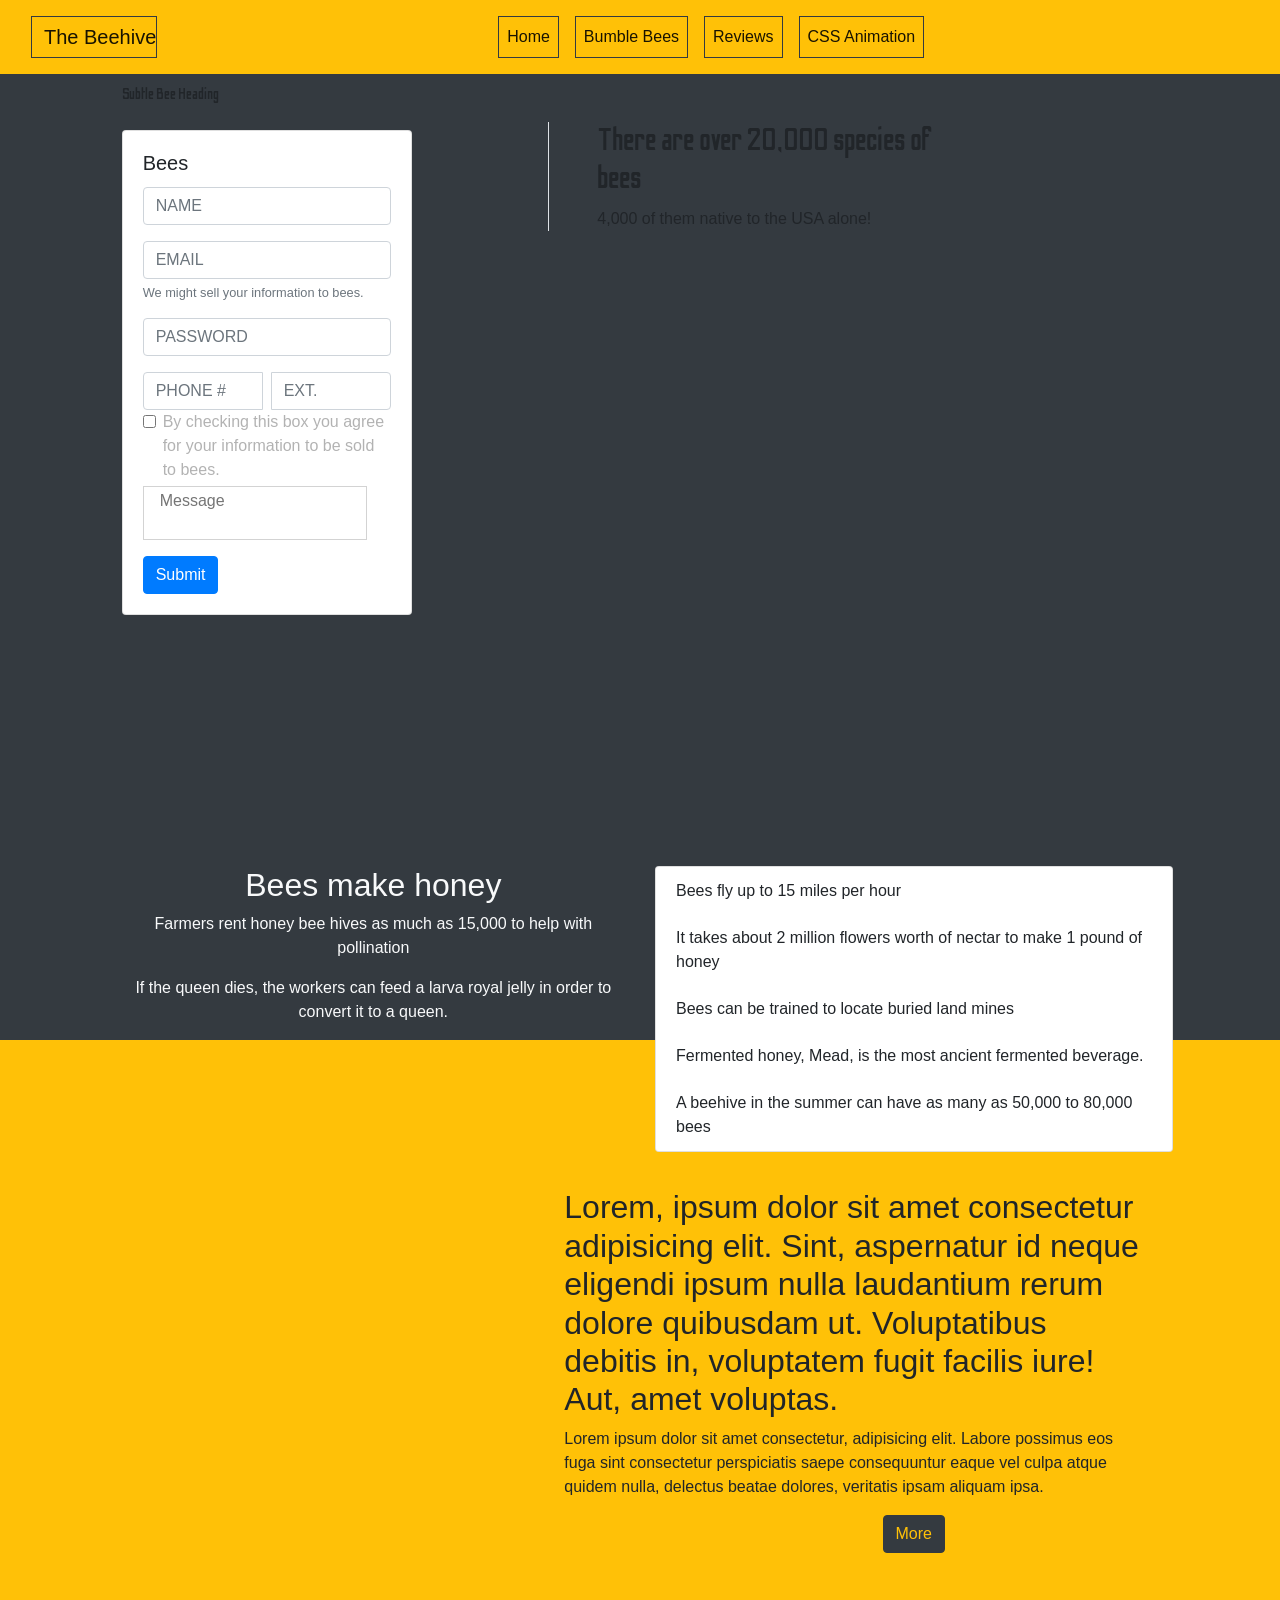
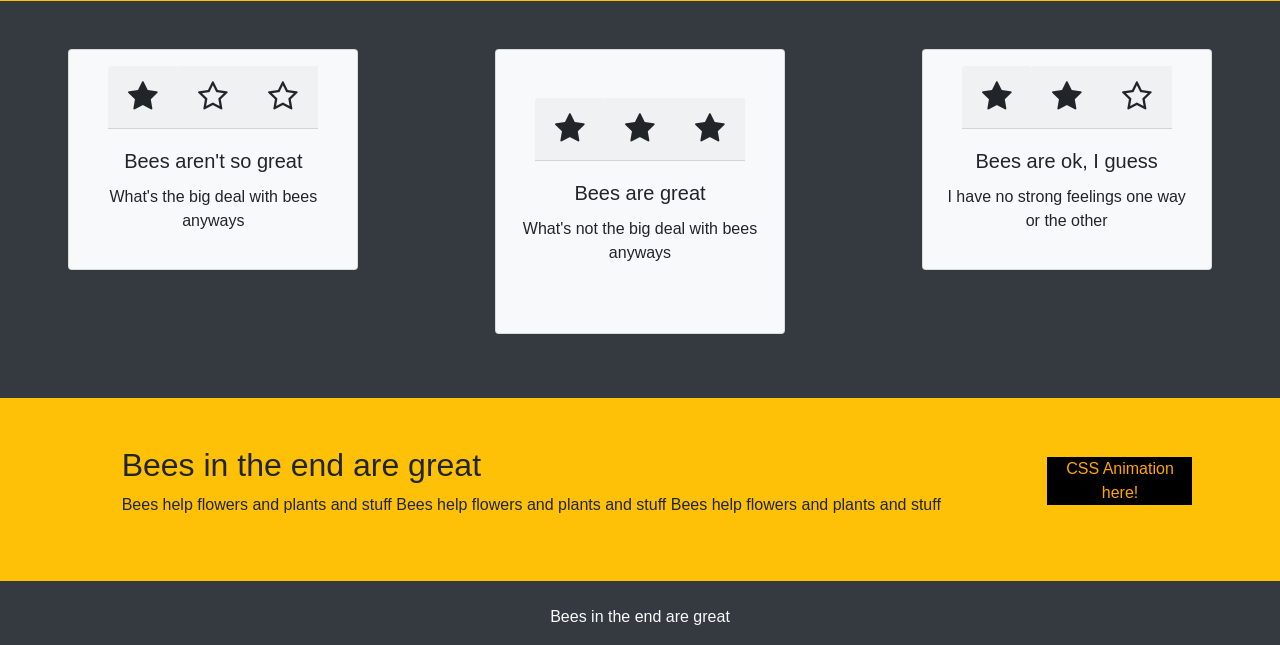
<file: index.html>
<!doctype html>
<html lang="en">

<head>
  <title>Definitely not bees</title>
  <!-- Required meta tags -->
  <meta charset="utf-8">
  <meta name="viewport" content="width=device-width, initial-scale=1, shrink-to-fit=no">

  <!-- Bootstrap CSS -->
  <link href="https://css.gg/css?=|chevron-right|arrow-left-o|check-o|bee" rel="stylesheet">
  <link href="https://maxcdn.bootstrapcdn.com/font-awesome/4.2.0/css/font-awesome.min.css" rel="stylesheet">
  <link rel="stylesheet" href="https://stackpath.bootstrapcdn.com/bootstrap/4.3.1/css/bootstrap.min.css"
    integrity="sha384-ggOyR0iXCbMQv3Xipma34MD+dH/1fQ784/j6cY/iJTQUOhcWr7x9JvoRxT2MZw1T" crossorigin="anonymous">
  <link rel="preconnect" href="https://fonts.gstatic.com">
  <link href="https://fonts.googleapis.com/css2?family=Odibee+Sans&display=swap" rel="stylesheet">
  <link rel="stylesheet" href="style.css">
</head>

<body>
  <header class="sticky-top bg-warning">
    <div class="container-fluid">
      <nav class="navbar navbar-expand-lg navbar-light bg-warning">
        <a class="navbar-brand border border-dark" href="#"> <i class="gg-bee icons mr-2 ml-1"></i>The Beehive</a>
        <button class="navbar-toggler" type="button" data-toggle="collapse" data-target="#navbarNavAltMarkup"
          aria-controls="navbarNavAltMarkup" aria-expanded="false" aria-label="Toggle navigation">
          <span class="navbar-toggler-icon"></span>
        </button>
        <div class="collapse navbar-collapse justify-content-sm-center" id="navbarNavAltMarkup">
          <!--Nav bar items, add more links/dropdown menu/etc-->
          <div class="navbar-nav">
            <a class="nav-item nav-link active border border-dark m-2" href="#">Home</a>
            <a class="nav-item nav-link active border border-dark m-2" href="#bumble-video">Bumble Bees</a>
            <a class="nav-item nav-link active border border-dark m-2" href="#reviews">Reviews</a>
            <a class="nav-item nav-link active border border-dark m-2" href="#css-anim">CSS Animation</a>
          </div>
        </div>
      </nav>
    </div>
  </header>
  <!--end header/begin main, make default background color dark-->
  <main class="bg-dark">
    <div class="container-fluid bg-img">
      <div class="row">
        <div class="col pt-2 offset-1 d-none d-lg-block">
          <p class="text-fancy">Subtle Bee Heading</p>
        </div>
      </div>
      <!--Form to give info (doesnt store anything currently), changes based on screen size-->
      <div class="row pb-5" id="give-your-info">
        <div class="col-md-5 col-lg-5 col-xl-3 offset-0 offset-md-1 py-2">
          <div class="card w-100">
            <div class="card-body">
              <h5 class="card-title">Bees</h5>
              <!--Form that would save info if it were being saved, keeps input organized-->
              <form>
                <div class="form-group">
                  <input type="text" class="form-control text-uppercase" id="exampleInputPassword1" placeholder="Name">
                </div>
                <div class="form-group">
                  <input type="email" class="form-control text-uppercase" id="exampleInputEmail1"
                    aria-describedby="emailHelp" placeholder="Email">
                  <small id="emailHelp" class="form-text text-muted">We might sell your information to bees.</small>
                </div>
                <div class="form-group">
                  <input type="password" class="form-control text-uppercase" id="exampleInputPassword1"
                    placeholder="Password">
                </div>
                <div class="input-group">
                  <input type="text" class="form-control mr-1 text-uppercase" id="exampleInputPassword1"
                    placeholder="Phone #">
                  <input type="text" class="form-control ml-1 text-uppercase" id="exampleInputPassword1"
                    placeholder="EXT.">
                </div>
                <div class="form-check">
                  <input type="checkbox" class="form-check-input" id="exampleCheck1">
                  <label class="form-check-label text-faint" for="exampleCheck1">By checking this box you agree for your
                    information to be sold to bees.</label>
                </div>
                <div class="form-group">
                  <textarea class="form-text pl-3" placeholder="Message"></textarea>
                </div>
                <button type="submit" class="btn btn-primary">Submit</button>
              </form>
            </div>
          </div>
        </div>
        <!--Disappears when viewed on a tablet or smaller-->
        <div class="col-12 col-md-4 d-none d-md-block offset-md-1">
          <div class="border-left text-bg-mobile pl-5">
            <h2 class="text-fancy">There are over 20,000 species of bees</h2>
            <p class="">4,000 of them native to the USA alone!</p>
          </div>
        </div>
      </div>
    </div>
    <!--Has a column that extends outside of row.-->
    <div class="container-fluid pt-5">
      <div class="row pt-2 bg-dark justify-content-center">
        <!--Goes to 2nd place when viewed on mobile-->
        <div class="col-12 col-md-5 order-2 order-md-1 text-center text-light pt-3">
          <h2>
            Bees make honey
          </h2>
          <p>Farmers rent honey bee hives as much as 15,000 to help with pollination</p>
          <p>If the queen dies, the workers can feed a larva royal jelly in order to convert it to a queen.</p>
        </div>
        <!-- goes to first place when viewed on mobile-->
        <div class="col-12 col-md-5 order-1 order-md-2 pt-3">
          <div class="card position-mobile">
            <ul class="list-group list-group-flush">
              <li class="list-group-item border-0"><i class="gg-chevron-right icons"></i>Bees fly up to 15 miles per
                hour</li>
              <li class="list-group-item border-0"><i class="gg-chevron-right icons"></i>It takes about 2 million
                flowers worth of nectar to make 1 pound of
                honey</li>
              <li class="list-group-item border-0"><i class="gg-chevron-right icons"></i>Bees can be trained to locate
                buried land mines</li>
              <li class="list-group-item border-0"><i class="gg-chevron-right icons"></i>Fermented honey, Mead, is the
                most ancient fermented beverage.</li>
              <li class="list-group-item border-0"><i class="gg-chevron-right icons"></i>A beehive in the summer can
                have as many as 50,000 to 80,000 bees</li>
            </ul>
          </div>
        </div>
      </div>
      <!--#bumble-video directs here, adds video and lorem ipsum to fill row content
      2nd column changes font size/padding based on screen size to account for absolute column above.-->
      <div class="row bg-warning pt-sm-2 pt-md-5" id="bumble-video">
        <div class="col-12 col-md-4 my-2">
          <!--https://youtu.be/J7q9Kn1rhRc-->
          <!--https://www.greenpestsolutions.com/wp-content/uploads/2019/06/bumble-bee-1080x1080.jpg-->
          <div class="container">
            <iframe src="https://www.youtube.com/embed/J7q9Kn1rhRc" frameborder="0" allowfullscreen
              class="video"></iframe>
          </div>
        </div>
        <div class="col-12 col-xl-6 offset-xl-1 d-flex justify-content-center pt-md-5">
          <div class="row align-items-center pt-4 pt-lg-5">
            <div class="col-12">
              <h3 class="px-3 pt-1 text-size"><i class="gg-check-o icons"></i>Lorem, ipsum dolor sit amet consectetur
                adipisicing
                elit.
                Sint, aspernatur id neque
                eligendi ipsum
                nulla laudantium rerum dolore quibusdam ut. Voluptatibus debitis in, voluptatem fugit facilis iure! Aut,
                amet voluptas.</h3>
              <p class="px-3">Lorem ipsum dolor sit amet consectetur, adipisicing elit. Labore possimus eos fuga sint
                consectetur
                perspiciatis saepe consequuntur eaque vel culpa atque quidem nulla, delectus beatae dolores, veritatis
                ipsam aliquam ipsa.</p>
              <div class="row mb-5">
                <div class="col-1 offset-7">
                  <div class="d-flex justify-content-end">
                    <button class="btn btn-dark text-warning">More</button>
                  </div>
                </div>
              </div>
            </div>
          </div>
        </div>
      </div>
      <!--#reviews directs here, shows 3 basic reviews using different icons as a star system-->
      <div class="row bg-dark py-5 d-flex justify-content-md-around" id="reviews">
        <div class="col-12 order-3 order-md-1 col-md-4 col-lg-3">
          <div class="card bg-light mb-3 py-3">
            <div class="d-flex justify-content-center">
              <div class="card-header text-center h2 icons"><i class="fa fa-star" aria-hidden="true"></i>
              </div>
              <div class="card-header text-center h2 icons"><i class="fa fa-star-o" aria-hidden="true"></i>
              </div>
              <div class="card-header text-center h2 icons"><i class="fa fa-star-o" aria-hidden="true"></i>
              </div>
            </div>
            <div class="card-body text-center">
              <h5 class="card-title">Bees aren't so great</h5>
              <p class="card-text">What's the big deal with bees anyways</p>
            </div>
          </div>
        </div>
        <div class="col-12 order-1 order-md-2 col-md-4 col-lg-3">
          <div class="card bg-light mb-3 py-5">
            <div class="d-flex justify-content-center">
              <div class="card-header text-center h2 icons"><i class="fa fa-star" aria-hidden="true"></i>
              </div>
              <div class="card-header text-center h2 icons"><i class="fa fa-star" aria-hidden="true"></i>
              </div>
              <div class="card-header text-center h2 icons"><i class="fa fa-star" aria-hidden="true"></i>
              </div>
            </div>
            <div class="card-body text-center">
              <h5 class="card-title">Bees are great</h5>
              <p class="card-text">What's not the big deal with bees anyways</p>
            </div>
          </div>
        </div>
        <div class="col-12 order-2 order-md-3 col-md-4 col-lg-3">
          <div class="card bg-light mb-3 py-3">
            <div class="d-flex justify-content-center">
              <div class="card-header text-center h2 icons"><i class="fa fa-star" aria-hidden="true"></i>
              </div>
              <div class="card-header text-center h2 icons"><i class="fa fa-star" aria-hidden="true"></i>
              </div>
              <div class="card-header text-center h2 icons"><i class="fa fa-star-o" aria-hidden="true"></i>
              </div>
            </div>
            <div class="card-body text-center">
              <h5 class="card-title">Bees are ok, I guess</h5>
              <p class="card-text">I have no strong feelings one way or the other </p>
            </div>
          </div>
        </div>
      </div>
      <!--Basic row with a CSS animated button-->
      <div class="row d-flex bg-warning py-5" id="css-anim">
        <div class="col-12 col-md-8 offset-md-1">
          <h2>Bees in the end are great</h2>
          <p>Bees help flowers and plants and stuff Bees help flowers and plants and stuff Bees help flowers and plants
            and stuff</p>
        </div>
        <div class="col align-self-center">
          <div class="hovered mx-auto">
            <p class="text-center"><i class="gg-arrow-left-o icons"></i>CSS Animation here!</p>
          </div>
        </div>
      </div>
    </div>
  </main>
  <!--end main/begin footer, generic footer that stays at bottom.-->
  <footer>
    <div class="container-fluid">
      <div class="row bg-dark text-light pt-4 d-flex justify-content-center text-center">
        <div class="col">
          <p>Bees in the end are great</p>
        </div>
      </div>
    </div>
  </footer>
  <!-- Optional JavaScript -->
  <!-- jQuery first, then Popper.js, then Bootstrap JS -->
  <script src="https://code.jquery.com/jquery-3.3.1.slim.min.js"
    integrity="sha384-q8i/X+965DzO0rT7abK41JStQIAqVgRVzpbzo5smXKp4YfRvH+8abtTE1Pi6jizo"
    crossorigin="anonymous"></script>
  <script src="https://cdnjs.cloudflare.com/ajax/libs/popper.js/1.14.7/umd/popper.min.js"
    integrity="sha384-UO2eT0CpHqdSJQ6hJty5KVphtPhzWj9WO1clHTMGa3JDZwrnQq4sF86dIHNDz0W1"
    crossorigin="anonymous"></script>
  <script src="https://stackpath.bootstrapcdn.com/bootstrap/4.3.1/js/bootstrap.min.js"
    integrity="sha384-JjSmVgyd0p3pXB1rRibZUAYoIIy6OrQ6VrjIEaFf/nJGzIxFDsf4x0xIM+B07jRM"
    crossorigin="anonymous"></script>
</body>

</html>
</file>
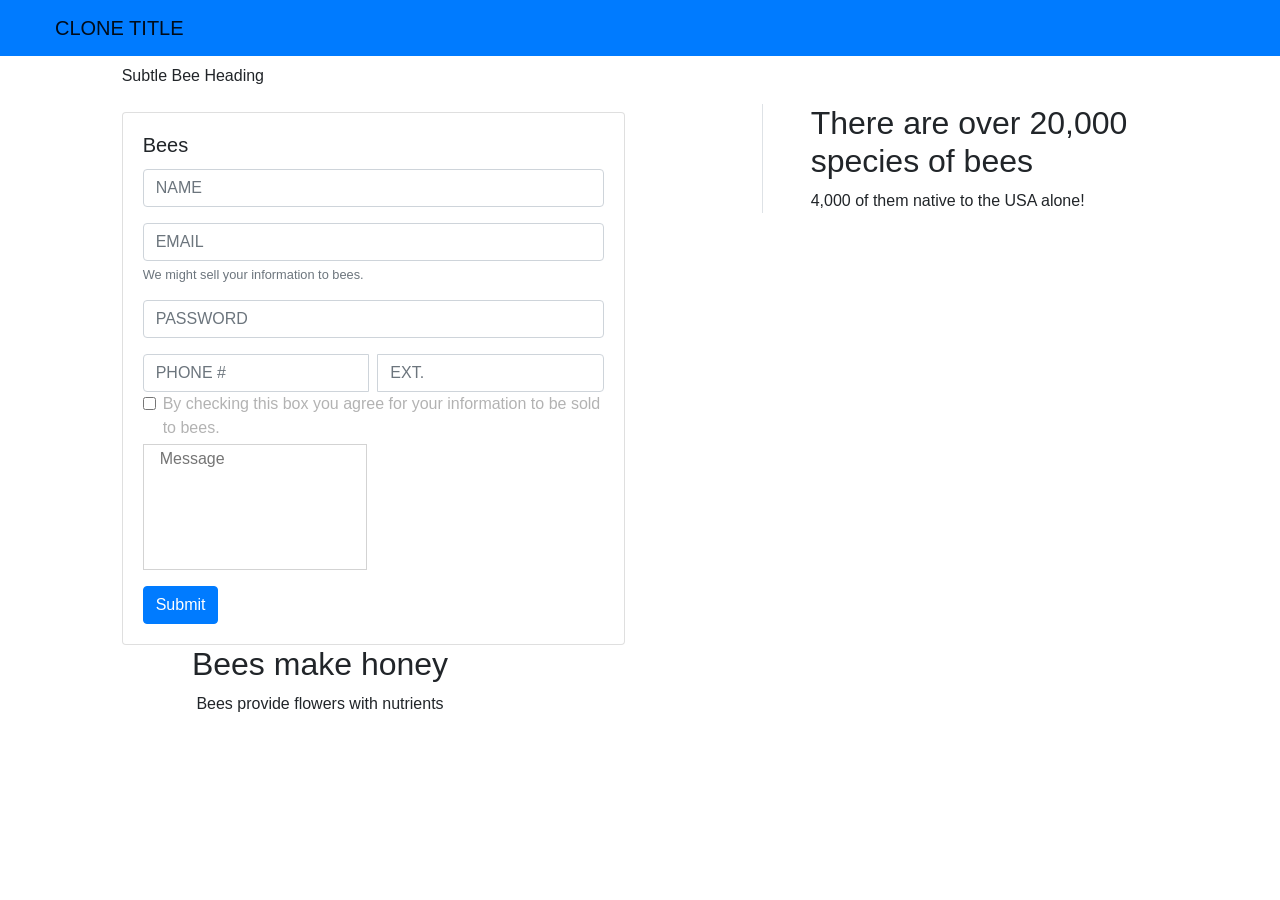
<file: indexl.html>
<!doctype html>
<html lang="en">
  <head>
    <title>Definitely not bees</title>
    <!-- Required meta tags -->
    <meta charset="utf-8">
    <meta name="viewport" content="width=device-width, initial-scale=1, shrink-to-fit=no">

    <!-- Bootstrap CSS -->
    <link href="https://css.gg/css?=bee" rel="stylesheet">

    <link rel="stylesheet" href="https://stackpath.bootstrapcdn.com/bootstrap/4.3.1/css/bootstrap.min.css" integrity="sha384-ggOyR0iXCbMQv3Xipma34MD+dH/1fQ784/j6cY/iJTQUOhcWr7x9JvoRxT2MZw1T" crossorigin="anonymous">
    <link rel="stylesheet" href="style.css">
</head>

  <body>
    <header class="sticky-top bg-primary">
        <div class="container-fluid">
            <nav class="navbar navbar-expand-lg navbar-light bg-primary">
                <a class="navbar-brand" href="#"><i class="gg-bee icons mr-4"></i><span class="text-uppercase">Clone Title</span></a>
                <button class="navbar-toggler" type="button" data-toggle="collapse" data-target="#navbarSupportedContent" aria-controls="navbarSupportedContent" aria-expanded="false" aria-label="Toggle navigation">
                  <span class="navbar-toggler-icon"></span>
                </button>
              
                <div class="collapse navbar-collapse" id="navbarSupportedContent">
                  <ul class="navbar-nav mr-auto">
                    <!-- <li class="nav-item active">
                      <a class="nav-link" href="#">Home <span class="sr-only">(current)</span></a>
                    </li> -->
                    <!-- <li class="nav-item">
                      <a class="nav-link" href="#">Link</a>
                    </li>
                    <li class="nav-item dropdown">
                      <a class="nav-link dropdown-toggle" href="#" id="navbarDropdown" role="button" data-toggle="dropdown" aria-haspopup="true" aria-expanded="false">
                        Dropdown
                      </a>
                      <div class="dropdown-menu" aria-labelledby="navbarDropdown">
                        <a class="dropdown-item" href="#">Action</a>
                        <a class="dropdown-item" href="#">Another action</a>
                        <div class="dropdown-divider"></div>
                        <a class="dropdown-item" href="#">Something else here</a>
                      </div>
                    </li>
                    <li class="nav-item">
                      <a class="nav-link disabled" href="#">Disabled</a>
                    </li> -->
                  </ul>
                </div>
              </nav>
        </div>
    </header>
    <main>
        <div class="container-fluid bg-img">
            <div class="row">
                <div class="col pt-2 offset-1 d-none d-lg-block">
                    <p>Subtle Bee Heading</p>
                </div>
            </div>
            <div class="row">
                <div class="col-md-9 col-lg-5 offset-0 offset-md-1 pt-2">
                    <div class="card w-100">
                        <div class="card-body">
                          <h5 class="card-title">Bees</h5>
                          <form>
                            <div class="form-group">
                                <input type="text" class="form-control text-uppercase" id="exampleInputPassword1" placeholder="Name">
                            </div>
                            <div class="form-group">
                              <input type="email" class="form-control text-uppercase" id="exampleInputEmail1" aria-describedby="emailHelp" placeholder="Email">
                              <small id="emailHelp" class="form-text text-muted">We might sell your information to bees.</small>
                            </div>
                            <div class="form-group">
                              <input type="password" class="form-control text-uppercase" id="exampleInputPassword1" placeholder="Password">
                            </div>
                            <div class="input-group">
                                    <input type="text" class="form-control mr-1 text-uppercase" id="exampleInputPassword1" placeholder="Phone #">
                                    <input type="text" class="form-control ml-1 text-uppercase" id="exampleInputPassword1" placeholder="EXT.">
                            </div>
                            <div class="form-check">
                              <input type="checkbox" class="form-check-input" id="exampleCheck1">
                              <label class="form-check-label text-faint" for="exampleCheck1">By checking this box you agree for your information to be sold to bees.</label>
                            </div>
                            <div class="form-group">
                                <textarea class="form-text message-input-box pl-3" rows="5" placeholder="Message"></textarea>
                            </div>
                            <button type="submit" class="btn btn-primary">Submit</button>
                          </form>
                        </div>
                      </div>
                </div>
                <div class="col-12 col-lg-4 offset-md-1 d-none d-lg-block">
                    <div class="border-left pl-5">
                        <h2>There are over 20,000 species of bees</h2>
                        <p>4,000 of them native to the USA alone!</p>
                    </div>
                </div>
            </div>
            <div class="row">
                <div class="col-12 col-md-6 order-2 order-md-1 text-center">
                    <h2>
                        Bees make honey
                    </h2>
                    <p>
                        Bees provide flowers with nutrients
                    </p>
                </div>
                <div class="col-12 col-md-6 order-1 order-md-2">
                    
                </div>
            </div>
        </div>
    </main>
    <footer>

    </footer>
    <!-- Optional JavaScript -->
    <!-- jQuery first, then Popper.js, then Bootstrap JS -->
    <script src="https://code.jquery.com/jquery-3.3.1.slim.min.js" integrity="sha384-q8i/X+965DzO0rT7abK41JStQIAqVgRVzpbzo5smXKp4YfRvH+8abtTE1Pi6jizo" crossorigin="anonymous"></script>
    <script src="https://cdnjs.cloudflare.com/ajax/libs/popper.js/1.14.7/umd/popper.min.js" integrity="sha384-UO2eT0CpHqdSJQ6hJty5KVphtPhzWj9WO1clHTMGa3JDZwrnQq4sF86dIHNDz0W1" crossorigin="anonymous"></script>
    <script src="https://stackpath.bootstrapcdn.com/bootstrap/4.3.1/js/bootstrap.min.js" integrity="sha384-JjSmVgyd0p3pXB1rRibZUAYoIIy6OrQ6VrjIEaFf/nJGzIxFDsf4x0xIM+B07jRM" crossorigin="anonymous"></script>
  </body>
</html>
</file>
<file: style.css>
body { min-height: 100vh; display: flex; flex-direction: column; }
header{ } 
main{flex-grow: 1;} 
footer{ }
 
/* *{
    border: 1px solid red;
} */

.icons {
    display: inline-block;
}

/*Custom font*/
.text-fancy {
    font-family: 'Odibee Sans', cursive;
}

.bg-img {
    background-image: url("https://wallpapercave.com/wp/wp4719062.jpg");
    height: 80vh;
    background-size: cover;
}

img {
    width: 100%;
    height: 100%;
}
.text-faint {
    color: rgba(0, 0, 0, 0.3);
}

textarea {
    resize: none;
    border-color: lightgray;
}

/*Hover transitions between width, color, and font-size*/
.hovered {
    width: 50%;
    height: 200%;
    background: black;
    color: orange;
    transition: width 1s, color 1s, font-size 1s;
}
.hovered:hover {
    width: 75%;
    height: 100%;
    font-size: 2rem;
    color: orangered;
}

html {
    scroll-behavior: smooth;
}

.container {
    position: relative;
    width: 100%;
    height: 0;
    padding-bottom: 56.25%;
}
.video {
    position: absolute;
    top: 0;
    left: 0;
    width: 100%;
    height: 100%;
}

/* changes elements when screen width is 768px or bigger */
@media only screen and (min-width: 768px) {
    /* makes position relative until 768px, then makes it absolute */
    .position-mobile {
        position: absolute;
    }

    .text-size {
        font-size: 2rem;
    }
}
/* changes elements when screen width is 768px or smaller */
@media only screen and (max-width: 768px) {
    .text-size {
        font-size: 1rem;
    }

    .text-bg-mobile {
        color: transparent;
        border: none;
    }
}
</file>
